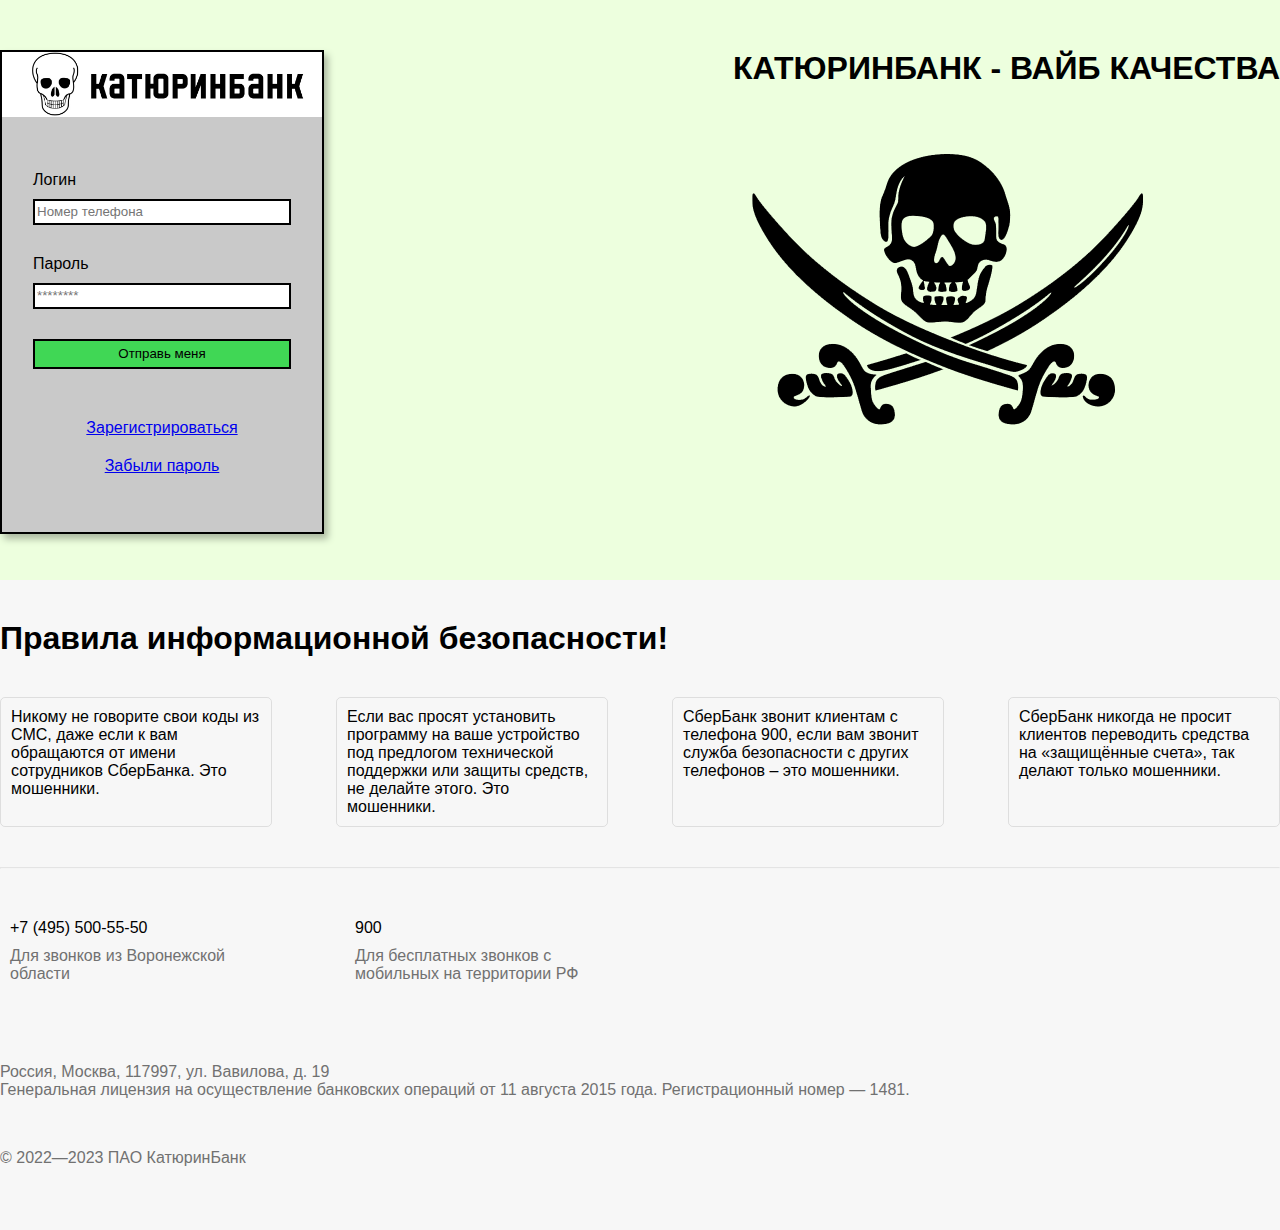
<file: index.html>
<!DOCTYPE html>
<html lang="en">
<head>
	<meta charset="UTF-8">
	<meta name="viewport" content="width=device-width, initial-scale=1.0">
	<title>Document</title>
	<link rel="stylesheet" href="style.css">
</head>
<body>

<!-- INTRO -->

<div class="intro">
	<div class="intro__inner" >

			<div class="authentication">
				<img class="logo_img" src="images/logo_aut.jpg" alt="">
				<div class="form_aut">
					<form action="php/auth.php" method="post">
						<div class="login">
							<p>Логин</p>
							<input class="input" type="text" required placeholder="Номер телефона" name="phone_number" /><br />
						</div>

						<div class="password">
							<p class="pop" >Пароль</p>
							<input class="input" type="password" required placeholder="********" name="password" /><br />
						</div>

						<button class="button" type="submit" name="button"> Отправь меня </button>
					</form>

					<a class="link_aut" href="registration/reg.html">Зарегистрироваться <br></a>
					<a class="link_aut" href="#">Забыли пароль </a>

				</div>

		</div>

		<div class="intro__title">

			<div class="title">
				<p>КАТЮРИНБАНК - ВАЙБ КАЧЕСТВА</p>
			</div>

			<img src="images/intro_img.png" alt="" width="460px" height="460px">

		</div>

	</div>
</div>

<div class="sec_rule">
	<div class="container">
	<h1 class="sec_rule__title">Правила информационной безопасности!</h1>
		<div class="sec_rule__inner">

			<div class="sec_rule__desc">
				Никому не говорите свои коды из СМС, даже если к вам обращаются от имени сотрудников СберБанка. Это мошенники.
			</div>

			<div class="sec_rule__desc">
				Если вас просят установить программу на ваше устройство под предлогом технической поддержки или защиты средств, не делайте этого. Это мошенники.
			</div>

			<div class="sec_rule__desc">
				СберБанк звонит клиентам с телефона 900, если вам звонит служба безопасности с других телефонов – это мошенники.
			</div>

			<div class="sec_rule__desc">
				СберБанк никогда не просит клиентов переводить средства на «защищённые счета», так делают только мошенники.
			</div>

		</div>

		<hr class="hr">

		<div class="sec_rule__phondesc">

			<div class=" sec_rule__phone">
				+7 (495) 500-55-50 <br> <p class="sec_rule__opacity"> Для звонков из Воронежской области </p>
			</div>

			<div class=" sec_rule__phone" >
				900 <br> <p class="sec_rule__opacity"> Для бесплатных звонков с мобильных на территории РФ </p>
			</div>

		</div>

		<div class="sec_rule__address sec_rule__opacity" >
			Россия, Москва, 117997, ул. Вавилова, д. 19 <br>
			Генеральная лицензия на осуществление банковских операций от 11 августа 2015 года. Регистрационный номер — 1481.
		</div>

		<div class="sec_rule__address sec_rule__opacity">
			&copy; 2022—2023 ПАО КатюринБанк
		</div>


	</div>
</div>

</body>
</html>
</file>
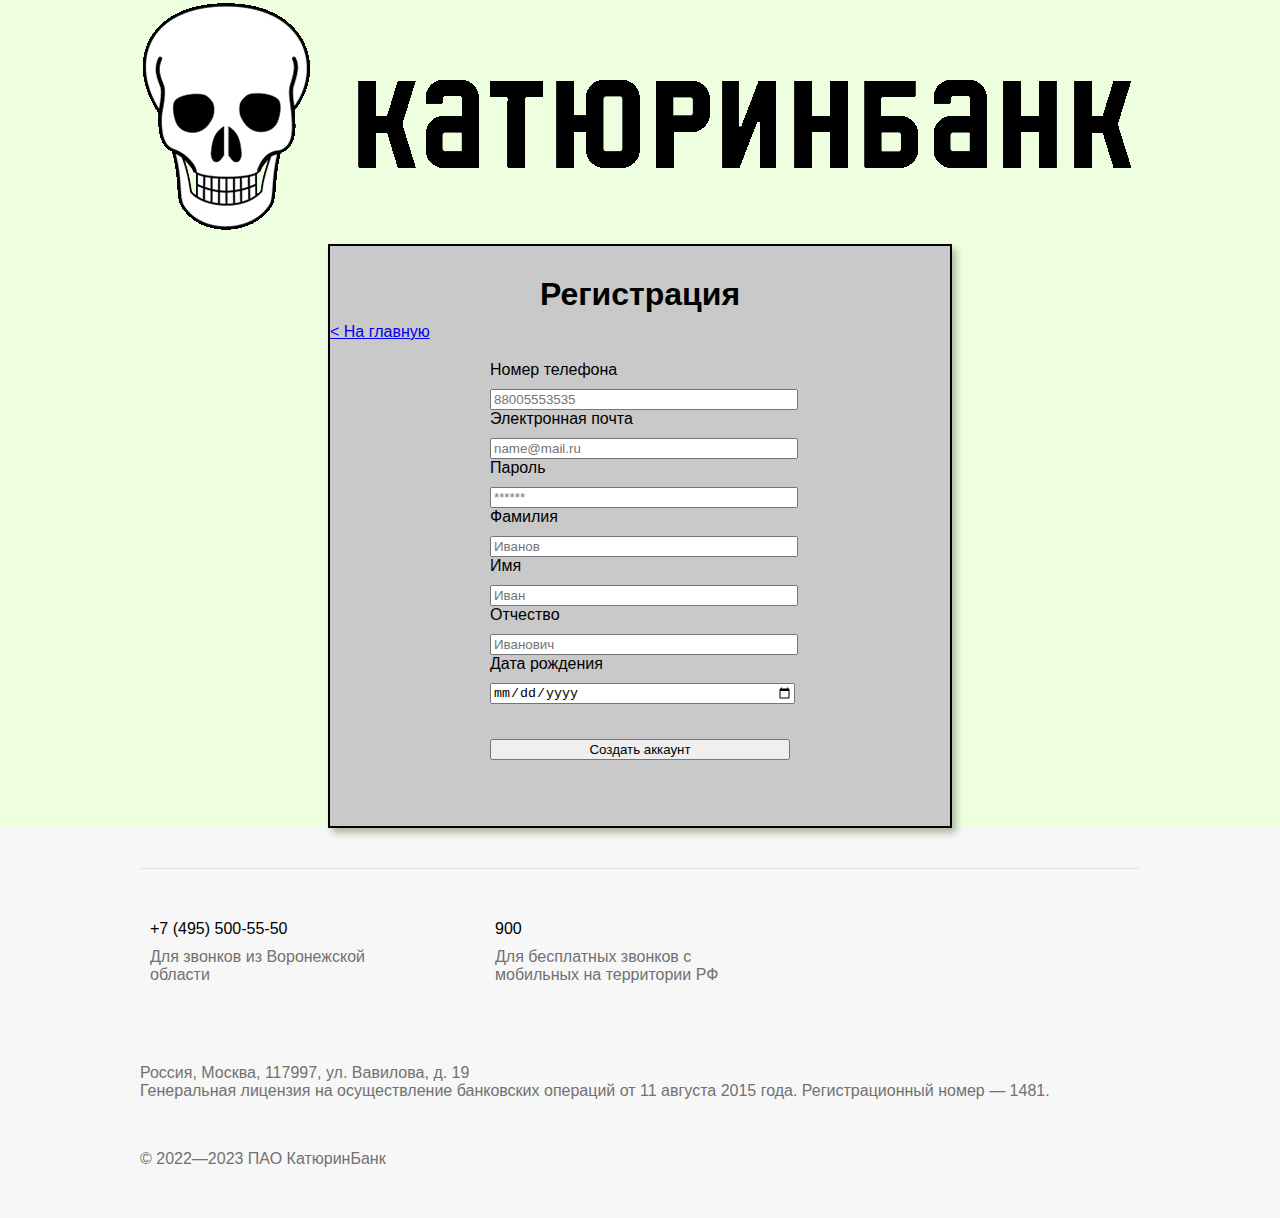
<file: registration/reg.html>
<!DOCTYPE html>
<html lang="en">
<head>
	<meta charset="UTF-8">
	<meta name="viewport" content="width=device-width, initial-scale=1.0">
	<title>Регистрация</title>
	<link rel="stylesheet" href="style_reg.css">
</head>
<body>

	<div class="logo">
		<img src="../images/logo.png" alt="">
	</div>

	<div class="authentication">
		<div class="authentication__inner">
			<div class="authentication__form">
				<form action="reg.php" method="post">
					<h1 class="reg__title">Регистрация</h1>
					<a href="../index.html"> &#60 На главную</a>

					<div class="enter_fields">

						<div class="name form_center">
							<p>Номер телефона</p>
							<input class="input" type="text" required placeholder="88005553535" name="phone_number" /><br />
						</div>

						<div class="email form_center">
							<p class="pop">Электронная почта</p>
							<input class="input" type="email" required placeholder="name@mail.ru" name="email" /><br />
						</div>

						<div class="password form_center">
							<p class="pop" >Пароль</p>
							<input class="input" type="password" required placeholder="******" name="password" /><br />
						</div>

						<div class="FIO form_center">
							<p class="pop" >Фамилия</p>
							<input class="input" type="text" required placeholder="Иванов" name="surname" />
							<p class="pop" >Имя</p>
							<input class="input" type="text" required placeholder="Иван" name="firstname" />
							<p class="pop" >Отчество</p>
							<input class="input" type="text" required placeholder="Иванович" name="patronymic" />
						</div>

						<div class="birthday form_center">
							<p class="pop" >Дата рождения</p>
							<input class="input " type="date" name="date"/>
						</div>

						<button class="form_center">Создать аккаунт</button>

					</div>

				</form>
			</div>
		</div>
	</div>


<div class="sec_rule">
	<div class="container">

		<hr class="hr">

		<div class="sec_rule__phondesc">

			<div class=" sec_rule__phone">
				+7 (495) 500-55-50 <br> <p class="sec_rule__opacity"> Для звонков из Воронежской области </p>
			</div>

			<div class=" sec_rule__phone" >
				900 <br> <p class="sec_rule__opacity"> Для бесплатных звонков с мобильных на территории РФ </p>
			</div>

		</div>

		<div class="sec_rule__address sec_rule__opacity" >
			Россия, Москва, 117997, ул. Вавилова, д. 19 <br>
			Генеральная лицензия на осуществление банковских операций от 11 августа 2015 года. Регистрационный номер — 1481.
		</div>

		<div class="sec_rule__address sec_rule__opacity">
			&copy; 2022—2023 ПАО КатюринБанк 
		</div>


	</div>
</div>
</body>
</html>
</file>
<file: style.css>
body {
	margin: 0;
	font-family: 'Raleway', sans-serif;
	font-style: 14px;
	background-color: #edffde;
}


*,
*: before
*: after {
	box-sizing: border-box;
}

h1,h2,h3,h4,h5,h6 {
	margin: 0;
}

p {
	margin: 0 0 10px 0;
}

/*INTRO
===========================*/

.intro {
	display: flex;
	justify-content: center;
	height: 580px;

}

.intro__inner {
	display: flex;
	width: 1300px;
	height: 600px;
	margin-top: 50px;
	justify-content: space-between;
	align-items: ;
}

.container{
	width: 1300px;
}

.title {
	font-size: 32px;
	font-weight: 700;
}

.intro__title {

}

.authentication {
	width: 320px;
	height: 480px;
	background-color: #C9C9C9;
	box-shadow: 4px 5px 7px #acb9a1;
	border: 2px solid #000;
}

.login, .password {
	margin-bottom: 30px;
}

.form_aut {
	display: flex;
	flex-direction: column;
	margin-top: 50px;
	align-items: center;
}

.logo_img {
	width: 320px;
}

.input {
	width: 250px;
	height: 20px;
	border: 2px solid #000;
}

.button {
	width: 258px;
	height: 30px;
	border: 2px solid #000;
	background-color: #40D755;
	margin-bottom: 30px;
}

.input, .button {

}

.link_aut {
	display: block;
	margin-top: 20px;
}




/*SEC_RULE
===========================*/

.sec_rule {
	display: flex;
	justify-content: center;
	height: 650px;
	background-color: #F7F7F7;
}

.sec_rule__inner {
	display: flex;
	justify-content: space-between;
}


.sec_rule__desc {
	display: flex;
	border: 1px solid rgb(9, 9, 9, .1);
	border-radius: 5px;
	width: 250px;
	padding: 10px;
}

.sec_rule__title {
	margin-bottom: 40px;
	margin-top: 40px;
}

.hr {
	margin-top: 40px;
	margin-bottom: 40px;
	opacity: 0.2;
}

.sec_rule__phondesc {
	display: flex;
}

.sec_rule__phone {
	display: flex;
	flex-direction: column;
	width: 250px;
	padding: 10px;
	margin-right: 75px;
	margin-bottom: 50px;
}


.sec_rule__address {
	width: 1000px;
	margin-bottom: 50px;
}

.sec_rule__opacity {
	margin-top: 10px;
	color: #717171;
}
</file>
<file: registration/style_reg.css>
body {
	margin: 0;
	font-family: 'Raleway', sans-serif;
	font-style: 14px;
	background-color: #edffde;
}


*,
*: before
*: after {
	box-sizing: border-box;
}

h1,h2,h3,h4,h5,h6 {
	margin: 0;
}

p {
	margin: 0 0 10px 0;
}

.logo {
	display: flex;
	justify-content: center;
}

.authentication {
	display: flex;
	justify-content: center;
}

.authentication__inner {
	width: 620px;
	height: 580px;
	margin-top: 10px;
	background-color: #C9C9C9;
	box-shadow: 4px 5px 7px #acb9a1;
	border: 2px solid #000;
}

.authentication__form {
	margin-top: 30px;
}

.input {
	width: 300px;
}

.reg__title {
	display: flex;
	justify-content: center;
	margin-bottom: 10px;
}

.enter_fields {
	display: flex;
	flex-direction: column;
	margin-top: 20px;

}

button {
	width: 300px;
	margin-top: 35px;
}

.form_center {
	margin-left: 160px;
}

/*SEC_RULE
===========================*/

.sec_rule {
	display: flex;
	justify-content: center;
	background-color: #F7F7F7;
}

.sec_rule__title {
	margin-bottom: 40px;
	margin-top: 40px;
}

.hr {
	margin-top: 40px;
	margin-bottom: 40px;
	opacity: 0.2;
}

.sec_rule__phondesc {
	display: flex;
}

.sec_rule__phone {
	display: flex;
	flex-direction: column;
	width: 250px;
	padding: 10px;
	margin-right: 75px;
	margin-bottom: 50px;
}


.sec_rule__address {
	width: 1000px;
	margin-bottom: 50px;
}

.sec_rule__opacity {
	margin-top: 10px;
	color: #717171;
}
</file>
